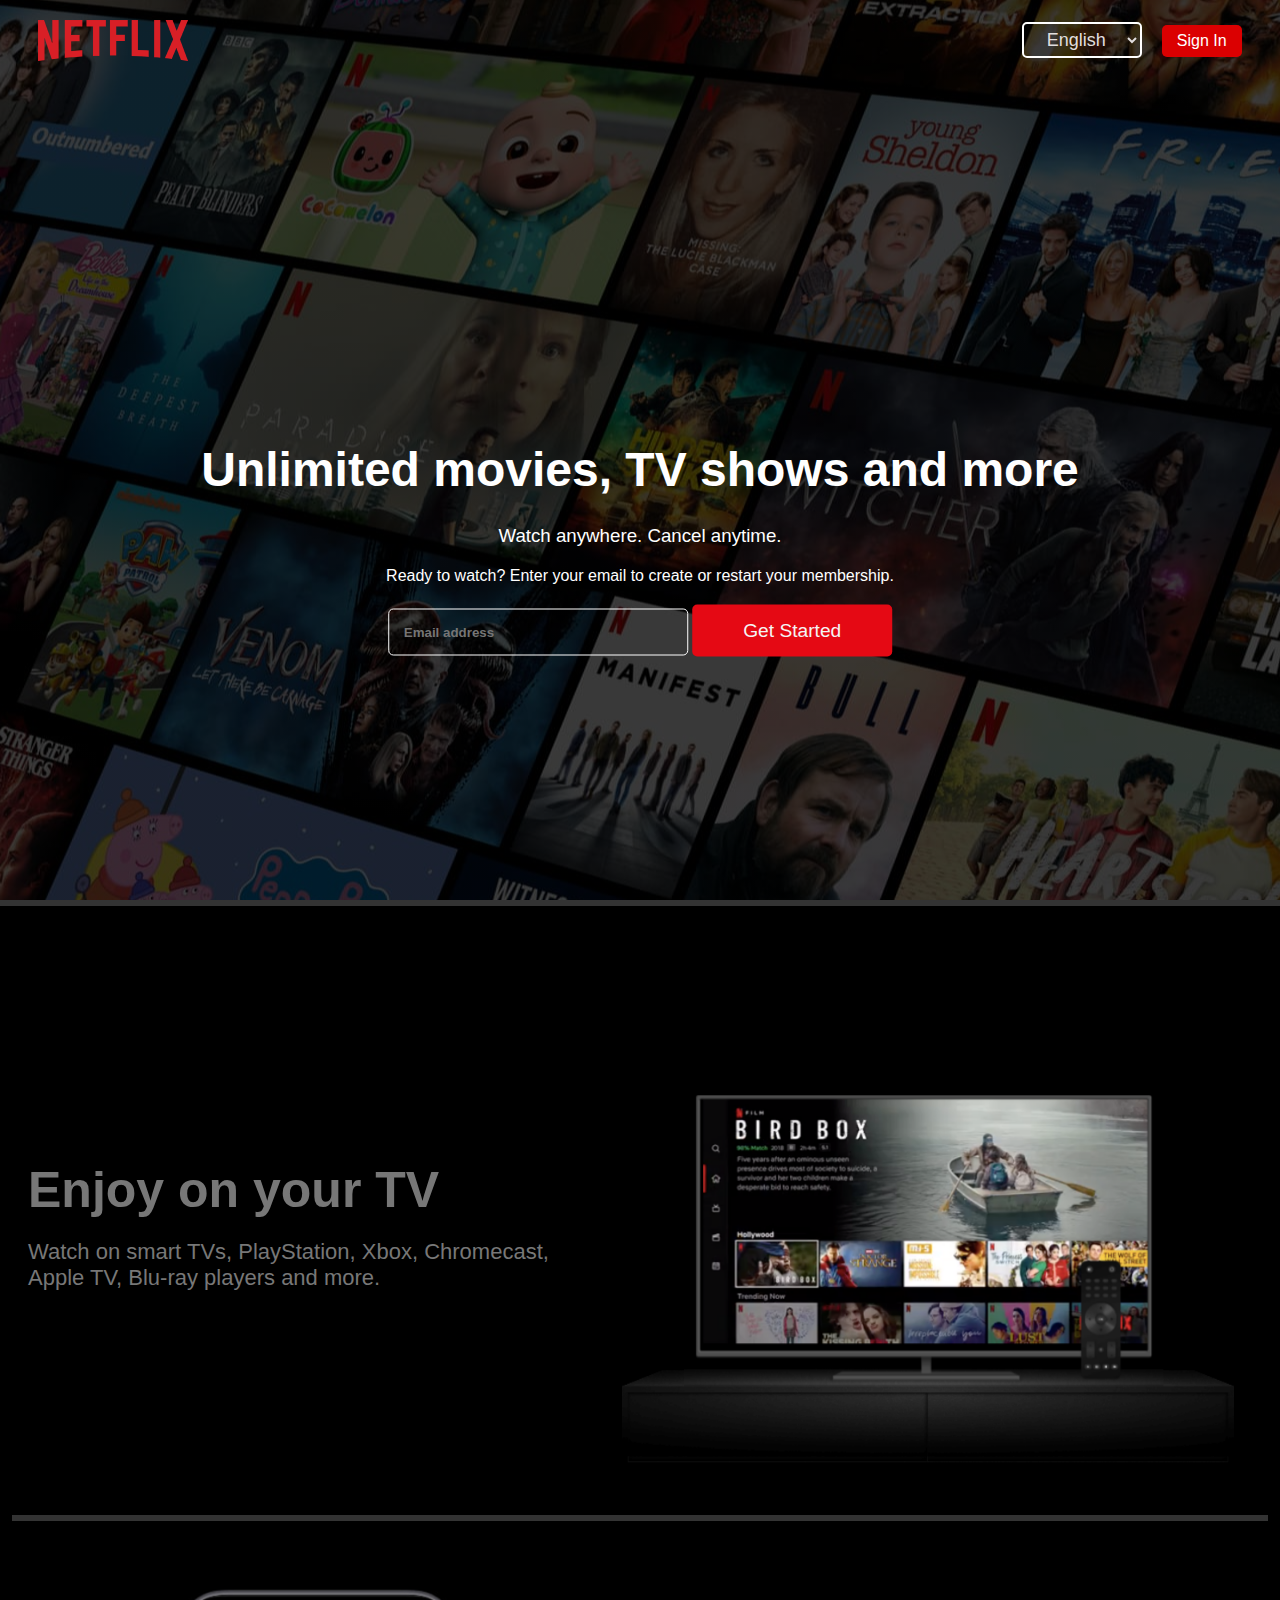
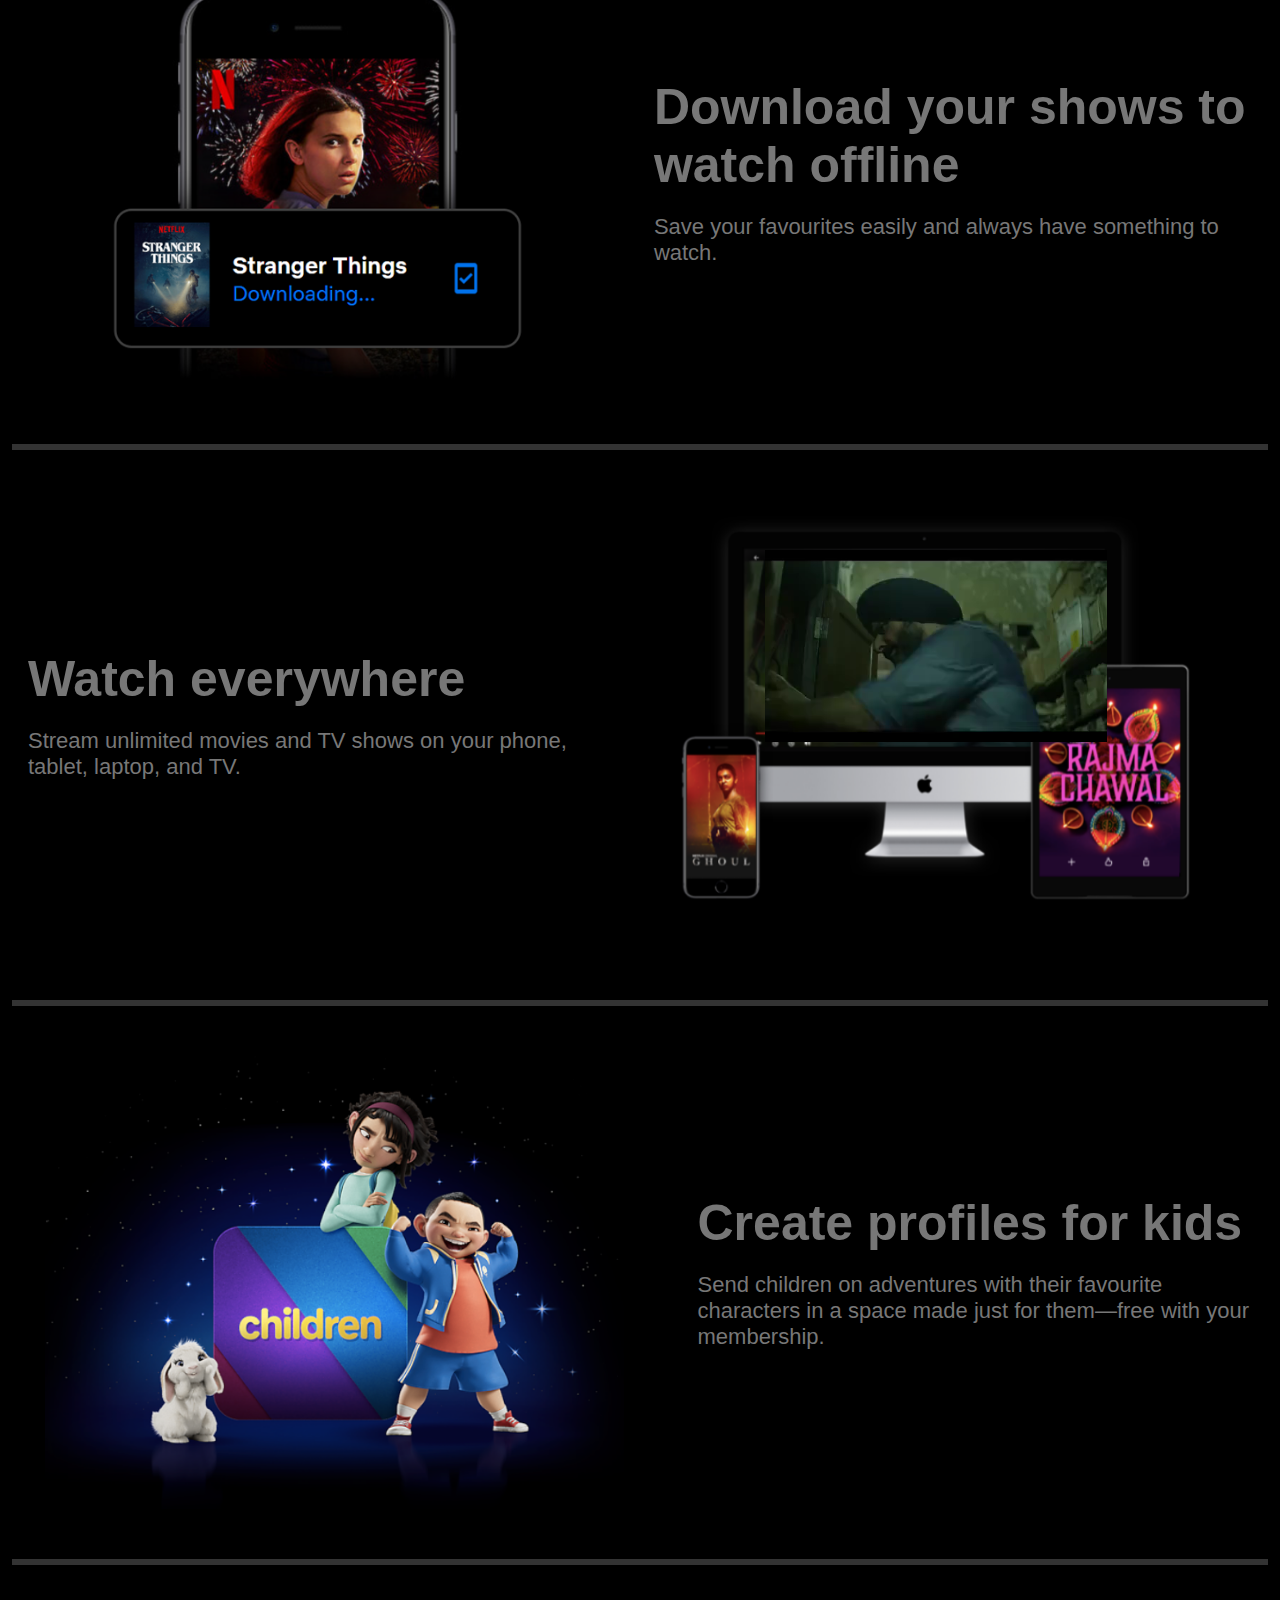
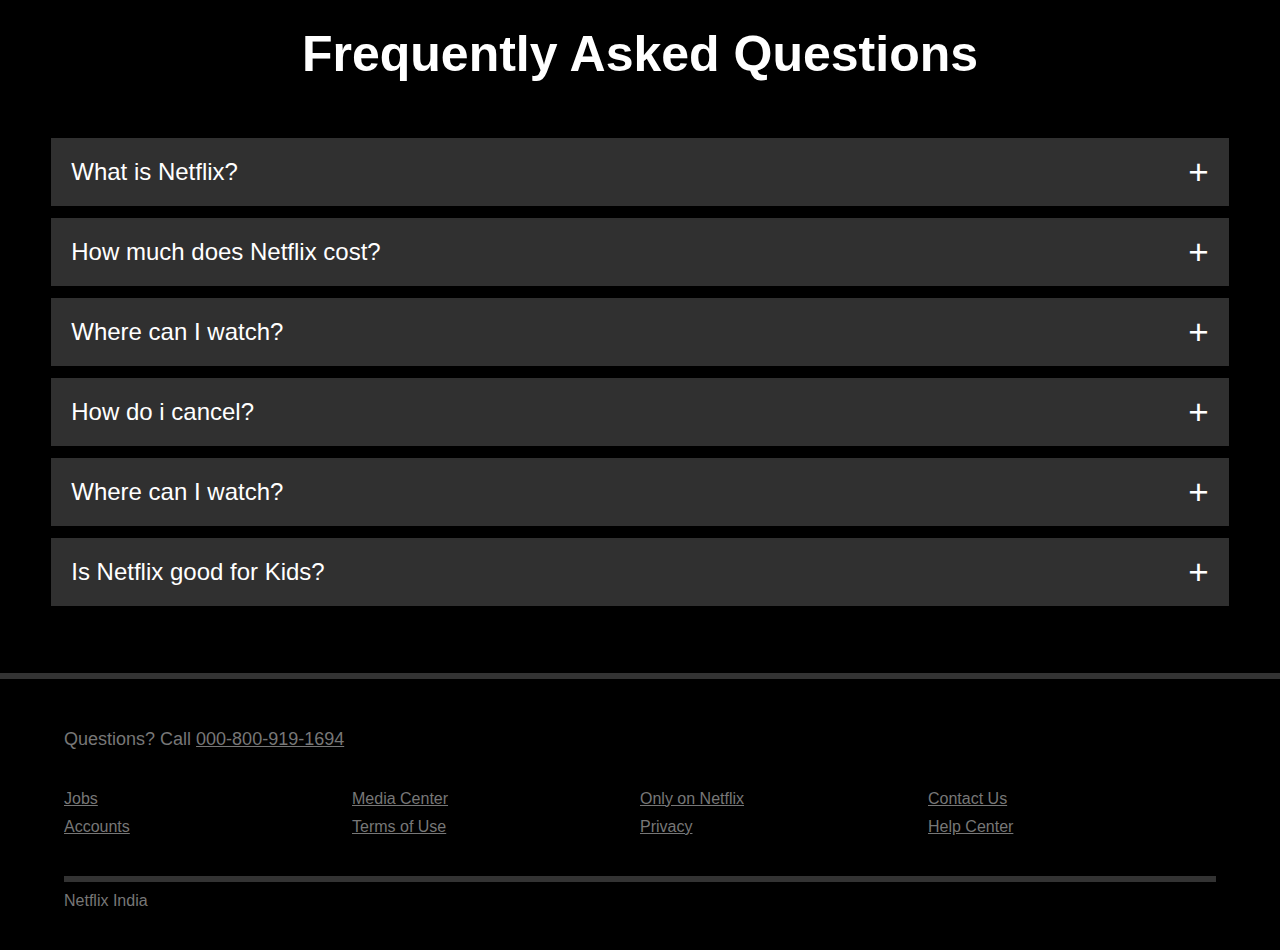
<file: mini-project-netflix-clone/netflix-clone/index.html>
<!DOCTYPE html>
<html lang="en">
  <head>
    <meta charset="UTF-8" />
    <meta name="viewport" content="width=device-width, initial-scale=1.0" />
    <title>Netflix India - Watch Tv Shows Online</title>
    <link rel="stylesheet" href="style.css" />
    <link rel="icon" type="image/png" href="images/Netflix_2015_N_logo.svg">

  </head>
  <body>
    <div class="header">
      <nav>
        <img src="images/logo.png" alt="logo" class="logo" />
        <div>
            <select  class="lang-btn" >
              <option value="en">English</option>
              <option value="hi">हिन्दी</option>
            </select> 
          <button>Sign In</button>
         
        </div>
      </nav>
      <div class="header-content">
        <h1>Unlimited movies, TV shows and more</h1>
        <h3>Watch anywhere. Cancel anytime.</h3>
        <p>
          Ready to watch? Enter your email to create or restart your membership.
        </p>
        <form class="email-signup">
          <input type="email" placeholder="Email address" />
          <button type="submit">Get Started</button>
        </form>
      </div>
    </div>
    <div class="features">
      <!-- first row -->
      <div class="row">
        <div class="text-col">
          <h2>Enjoy on your TV</h2>
          <p>
            Watch on smart TVs, PlayStation, Xbox, Chromecast, Apple TV, Blu-ray
            players and more.
          </p>
        </div>
        <div class="img-col">
          <img src="images/feature-1.png" />
        </div>
      </div>
      <!-- 2nd row -->
      <div class="row">
        <div class="img-col">
          <img src="images/feature-2.png" />
        </div>
        <div class="text-col">
          <h2>Download your shows to watch offline</h2>
          <p>Save your favourites easily and always have something to watch.</p>
        </div>
      </div>
      <!-- third row -->
      <div class="row">
        <div class="text-col">
          <h2>Watch everywhere</h2>
          <p>
            Stream unlimited movies and TV shows on your phone, tablet, laptop,
            and TV.
          </p>
        </div>
        <div class="img-col">
          <div class="video-overlay">
          <video  width="500px" autoplay muted loop>
            <source src="./images/video.mp4" type="video/mp4">
            Your browser does not support the video tag.
        </video>
        </div>
          <img src="images/feature-3.png" />
      </div>
      </div>
      <!-- fourth row -->
      <div class="row">
        <div class="img-col">
          <img src="images/feature-4.png" />
        </div>
        <div class="text-col">
          <h2>Create profiles for kids</h2>
          <p>
            Send children on adventures with their favourite characters in a
            space made just for them—free with your membership.
          </p>
        </div>
      </div>
    </div>
    <!-- accordion -->
    <div class="faq">
      <h2>Frequently Asked Questions</h2>
      <ul class="accordion">
        <li>
          <input type="checkbox" id="toggle1" class="accordion-toggle" />
          <label for="toggle1" class="accordion-title">What is Netflix?</label>
          <div class="content">
            <p>
              Netflix is a streaming service that offers a wide variety of
              award-winning TV shows, movies, anime, documentaries and more - on
              thousands of internet-connected devices. You can watch as much as
              you want, whenever you want, without a single ad - all for one low
              monthly price. There's always something new to discover, and new
              TV shows and movies are added every week!
            </p>
          </div>
        </li>
        <!-- list 2 -->
        <li>
          <input type="checkbox" id="toggle2" class="accordion-toggle" />
          <label for="toggle2" class="accordion-title"
            >How much does Netflix cost?</label
          >
          <div class="content">
            <p>
              Watch Netflix on your smartphone, tablet, Smart TV, laptop, or
              streaming device, all for one fixed monthly fee. Plans range from
              ₹149 to ₹649 a month. No extra costs, no contracts.
            </p>
          </div>
        </li>
        <!-- list 3 -->
        <li>
          <input type="checkbox" id="toggle3" class="accordion-toggle" />
          <label for="toggle3" class="accordion-title"
            >Where can I watch?</label
          >
          <div class="content">
            <p>
              Watch anywhere, anytime. Sign in with your Netflix account to
              watch instantly on the web at netflix.com from your personal
              computer or on any internet-connected device that offers the
              Netflix app, including smart TVs, smartphones, tablets, streaming
              media players and game consoles. You can also download your
              favourite shows with the iOS, Android, or Windows 10 app. Use
              downloads to watch while you're on the go and without an internet
              connection. Take Netflix with you anywhere.
            </p>
          </div>
        </li>
        <!-- list 4 -->
        <li>
          <input type="checkbox" id="toggle4" class="accordion-toggle" />
          <label for="toggle4" class="accordion-title">How do i cancel?</label>
          <div class="content">
            <p>
              Netflix is flexible. There are no annoying contracts and no
              commitments. You can easily cancel your account online in two
              clicks. There are no cancellation fees – start or stop your
              account anytime.
            </p>
          </div>
        </li>
        <!-- list 5 -->
        <li>
          <input type="checkbox" id="toggle5" class="accordion-toggle" />
          <label for="toggle5" class="accordion-title"
            >Where can I watch?</label
          >
          <div class="content">
            <p>
              Netflix is flexible. There are no annoying contracts and no
              commitments. You can easily cancel your account online in two
              clicks. There are no cancellation fees - start or stop your
              account anytime.
            </p>
          </div>
        </li>
        <!-- list 6 -->
        <li>
          <input type="checkbox" id="toggle6" class="accordion-toggle" />
          <label for="toggle6" class="accordion-title"
            >Is Netflix good for Kids?</label
          >
          <div class="content">
            <p>
              The Netflix Kids experience is included in your membership to give
              parents control while kids enjoy family-friendly TV shows and
              films in their own space. Kids profiles come with PIN-protected
              parental controls that let you restrict the maturity rating of
              content kids can watch and block specific titles you don't want
              kids to see.
            </p>
          </div>
        </li>
      </ul>
    </div>
    
    <!-------- footer------ -->
    <div class="footer">
      <h2>Questions? Call <span class="underline">000-800-919-1694</span></h2>
      <div class="row">
        <div class="col">
          <a href="">Jobs</a>
          <a href="">Accounts</a>
        </div>
        <div class="col">
          <a href="">Media Center</a>
          <a href=""> Terms of Use</a>
        </div>
        <div class="col">
          <a href="">Only on Netflix</a>
          <a href="">Privacy</a>
        </div>
        <div class="col">
          <a href="">Contact Us</a>
          <a href="">Help Center</a>
        </div>
      </div>
    </div>
    <div class="netflix">Netflix India</div>
  </body>
</html>
</file>
<file: mini-project-netflix-clone/netflix-clone/style.css>
*{
    margin:0;
    padding:0;
    font-family:'popins',sans-serif;
    box-sizing: border-box;
}
body{
    background: #000;
    color: #fff;
}
.header{
    width:100%;
    height: 100vh;
    background-image: linear-gradient(rgba(0,0,0,0.7), rgba(0,0,0,0.7)), url(images/header-img.jpg);
    background-position: center;
    padding: 10px 3%;
    position: relative;
}
nav{
    display: flex;
    align-items: center;
    justify-content: space-between;
    padding: 10px 0;
}
.logo{
    width: 150px;
    cursor:pointer;
    
}

nav button {
  border: 0;
  outline: 0;
  background: #db0001;
  color: #fff;
  padding: 7px 15px; 
  font-size: 16px;
  font-weight: bolder;
  border-radius: 5px;
  margin-left: 15px; 
  cursor: pointer;
  font-weight: lighter; 
}

.lang-btn {
  /* display: inline-flex; */
  align-items: center;
  text-align: center;
  background: transparent;
  border: 2px solid white;
  color: #e1dede;
  border-radius: 5px;
  font-size: large;
  font-weight:lighter;
  padding: 5px 0; 
  width: 120px; 
}

select option{
  color:#000
}
nav button:hover {
  background:#b2070a; /* Change background color on hover */
}


 .header-content{
    position: absolute;
    top: 50%;
    left: 50%;
    transform: translate(-50%,-50%);
    text-align: center;
    margin-top: 100px;
}

.header-content h1{
    font-size: 48px;
    font-weight: 600;
    line-height: 70px;
    white-space: nowrap;
    margin-bottom: 20px;
}

.header-content h3{
    font-weight: 100;
    margin-bottom:20px;
}
/*  -----form ----*/

.email-signup {
    flex:1;
    flex-direction: column;
    align-items: center;
    margin-top:  20px;
  }
  
  .email-signup input[type="email"] {
    width: 300px;
    padding: 15px;
    margin-bottom: 10px;
    border: 1px solid #ffffff;
    color: #fff;
    font-weight: bolder;
    border-radius: 5px;
    outline: none;
    background: #313131;
    background-color: transparent;
  }
  
  .email-signup button[type="submit"] {
    width: 200px;
    padding: 15px;
    background-color: #e50914;   
    color: #f5f4f4;
    border: none;
    border-radius: 5px;
    cursor: pointer;
    outline: none;
    font-weight: 400;
    font-size: larger;
  }
  
  .email-signup button[type="submit"]:hover {
    background-color: #b2070a; /* Darker Netflix red on hover */
  }
  .email-signup input[type="email"]:focus {
    outline: 2px solid #f2f0f0; /* Netflix red */
  }
  

/*  -----features---- */

.features{
    padding:50px 12px;
    font-size: 22px;
    border-top: 6px solid #333;
    color: #777;
    
}
.row{
    display: flex;
    width:100%;
    align-items:center;
    text-wrap:wrap;
    padding:50px 0;
    border-bottom: 6px solid #333;
    color: #777;
}

.text-col{
    flex-basis:50%;
    margin-bottom: 20px;
    margin-left: 1rem;
}

.features h2{
  font-size: 50px;
  font-weight: 600;
  margin-bottom: 20px;
}
/* .img-col{
    flex-basis:50%;
    margin-bottom: 20px;
}
.img-col img{
    display: block;
    width: 90%;
    margin: auto;
} */

/* ----- */
.img-col {
  position: relative;
}

.img-col img {
  display: block;
  width: 90%;
  margin: auto;
}

.video-overlay {
  position: absolute;
  top: 50px;
  left: 180px;
  width: 50%;
}

.video-overlay video {
  width: 100%;
}
/* ----- */

/* ----Faq------ */

.faq {
    padding: 10px 15px;
    text-align: center;
    font-size: 1rem;
  }
  
  .faq h2 {
    font-weight: bold;
    font-size: 50px;
  }

  /* -----Accordion----- */
  .accordion {
    margin: 50px auto;
    width:95%;
  }
  
  .accordion li {
    list-style: none;
    width: 100%;
    padding: 5px;
  }
  
  .accordion-title {
    display: flex;
    align-items: center;
    padding: 20px;
    font-size:x-large;
    font-weight: 500;
    background: #303030;
    margin-bottom: 2px;
    cursor: pointer;
    position: relative;
  }
  
  .accordion-title::after {
    content: '+';
    font-size: 35px;
    position: absolute;
    right: 20px;
    transition: transform 0.3s;
  }
  
  input[type="checkbox"].accordion-toggle {
    display: none;
  }
  
  .content {
    background-color: #303030;
    font-size: x-large;
    text-align: left;
    padding: 0 20px;
    max-height: 0;
    overflow: hidden;
    transition: max-height 0.5s, padding 0.5s;
  }
  
  input[type="checkbox"].accordion-toggle:checked ~ .content {
    max-height: 600px;
    padding: 30px 20px;
  }
  
  input[type="checkbox"].accordion-toggle:checked + .accordion-title::after {
    transform: rotate(135deg);
  }
  
  input[type="checkbox"].accordion-toggle:not(:checked) + .accordion-title::after {
    transform: rotate(0deg);
  }
    
/* ----footer---- */

.footer{
    padding: 50px 5% 10px;
    border-top:6px solid #333;
    color:#777;
}
.footer h2{
   font-size: 18px; 
   font-weight: 400;
   margin-bottom:30px;
}

.underline {
    text-decoration: underline;
    cursor: pointer;
}

.footer .col{
    flex-basis: 25%;
    flex-grow: 1;
    margin-bottom:20px 
}
.footer .col a{
    display: block;
    color: #777;
    font-size:1rem;
    margin-bottom: 10px;
}
.footer .row{
    align-items: flex-start;
    padding: 10px 0;
}
.netflix{
    font-size:1rem;
    color: #777;
    margin-bottom: 40px;
    margin-left: 5%;
}
</file>
